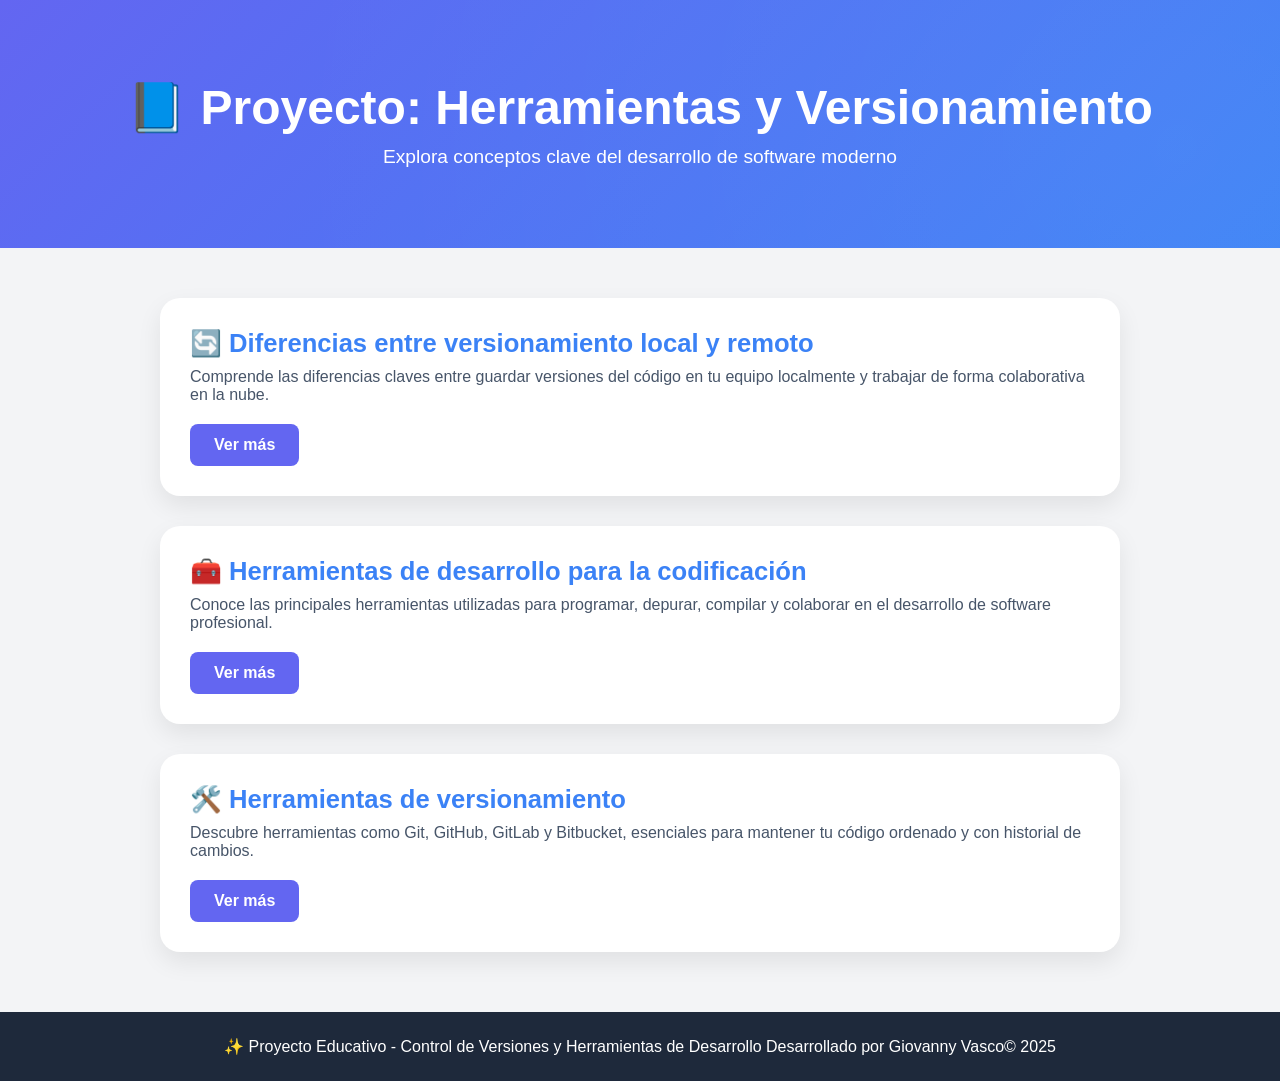
<file: index.html>
<!DOCTYPE html>
<html lang="es">
<head>
  <meta charset="UTF-8" />
  <meta name="viewport" content="width=device-width, initial-scale=1.0"/>
  <title>Presentación: Control de Versiones y Herramientas</title>
  <link rel="stylesheet" href="./css/style.css" />
</head>
<body>

<header>
  <h1>📘 Proyecto: Herramientas y Versionamiento</h1>
  <p>Explora conceptos clave del desarrollo de software moderno</p>
</header>

<main>

  <section class="card">
    <h2>🔄 Diferencias entre versionamiento local y remoto</h2>
    <p>Comprende las diferencias claves entre guardar versiones del código en tu equipo localmente y trabajar de forma colaborativa en la nube.</p>
    <a href="/paginas/diferencias.html" target="_blank">Ver más</a>
  </section>

  <section class="card">
    <h2>🧰 Herramientas de desarrollo para la codificación</h2>
    <p>Conoce las principales herramientas utilizadas para programar, depurar, compilar y colaborar en el desarrollo de software profesional.</p>
    <a href="/paginas/herramientasdesarrollo.html" target="_blank">Ver más</a>
  </section>

  <section class="card">
    <h2>🛠️ Herramientas de versionamiento</h2>
    <p>Descubre herramientas como Git, GitHub, GitLab y Bitbucket, esenciales para mantener tu código ordenado y con historial de cambios.</p>
    <a href="/paginas/herramientasversionamiento.html" target="_blank">Ver más</a>
  </section>
</main>

<footer>
  <p>✨ Proyecto Educativo - Control de Versiones y Herramientas de Desarrollo Desarrollado por Giovanny Vasco© 2025</p>
</footer>

<script src="/js/index.js"></script>

</body>
</html>
</file>
<file: css/style.css>
* {
  margin: 0;
  padding: 0;
  box-sizing: border-box;
}

body {
  font-family: 'Segoe UI', sans-serif;
  background-color: #f3f4f6;
  color: #1f2937;
  overflow-x: hidden;
}

header {
  background: linear-gradient(135deg, #6366f1, #3b82f6);
  padding: 80px 20px;
  color: white;
  text-align: center;
  position: relative;
  overflow: hidden;
}

header::after {
  content: '';
  position: absolute;
  top: -100px;
  left: -100px;
  width: 200%;
  height: 200%;
  background: radial-gradient(circle, rgba(255,255,255,0.05) 1%, transparent 70%);
  animation: rotate 20s linear infinite;
}

@keyframes rotate {
  from { transform: rotate(0deg); }
  to { transform: rotate(360deg); }
}

header h1 {
  font-size: 3rem;
  margin-bottom: 10px;
  animation: fadeInDown 1s ease-out;
}

header p {
  font-size: 1.2rem;
  animation: fadeInUp 1s ease-out;
}

@keyframes fadeInDown {
  from { opacity: 0; transform: translateY(-40px); }
  to { opacity: 1; transform: translateY(0); }
}

@keyframes fadeInUp {
  from { opacity: 0; transform: translateY(40px); }
  to { opacity: 1; transform: translateY(0); }
}

main {
  max-width: 1000px;
  margin: 50px auto;
  padding: 0 20px;
  animation: fadeInMain 1.5s ease-out;
}

@keyframes fadeInMain {
  from { opacity: 0; transform: translateY(30px); }
  to { opacity: 1; transform: translateY(0); }
}

.card {
  background: white;
  padding: 30px;
  margin-bottom: 30px;
  border-radius: 20px;
  box-shadow: 0 10px 25px rgba(0, 0, 0, 0.08);
  transition: transform 0.4s ease, box-shadow 0.4s ease;
  opacity: 0;
  transform: translateY(40px);
}

.card.visible {
  opacity: 1;
  transform: translateY(0);
  transition: opacity 0.8s ease, transform 0.8s ease;
}

.card:hover {
  transform: scale(1.02);
  box-shadow: 0 12px 30px rgba(0, 0, 0, 0.12);
}

.card h2 {
  font-size: 1.6rem;
  color: #3b82f6;
}

.card p {
  font-size: 1rem;
  color: #475569;
  margin: 10px 0 20px;
}

.card a {
  display: inline-block;
  padding: 12px 24px;
  background-color: #6366f1;
  color: white;
  border-radius: 8px;
  text-decoration: none;
  font-weight: bold;
  transition: background-color 0.3s, transform 0.2s;
}

.card a:hover {
  background-color: #4f46e5;
  transform: translateY(-2px);
}

footer {
  background-color: #1e293b;
  color: white;
  text-align: center;
  padding: 25px;
  margin-top: 60px;
}

@media (max-width: 600px) {
  header h1 {
    font-size: 2rem;
  }
  .card h2 {
    font-size: 1.3rem;
  }
}
</file>
